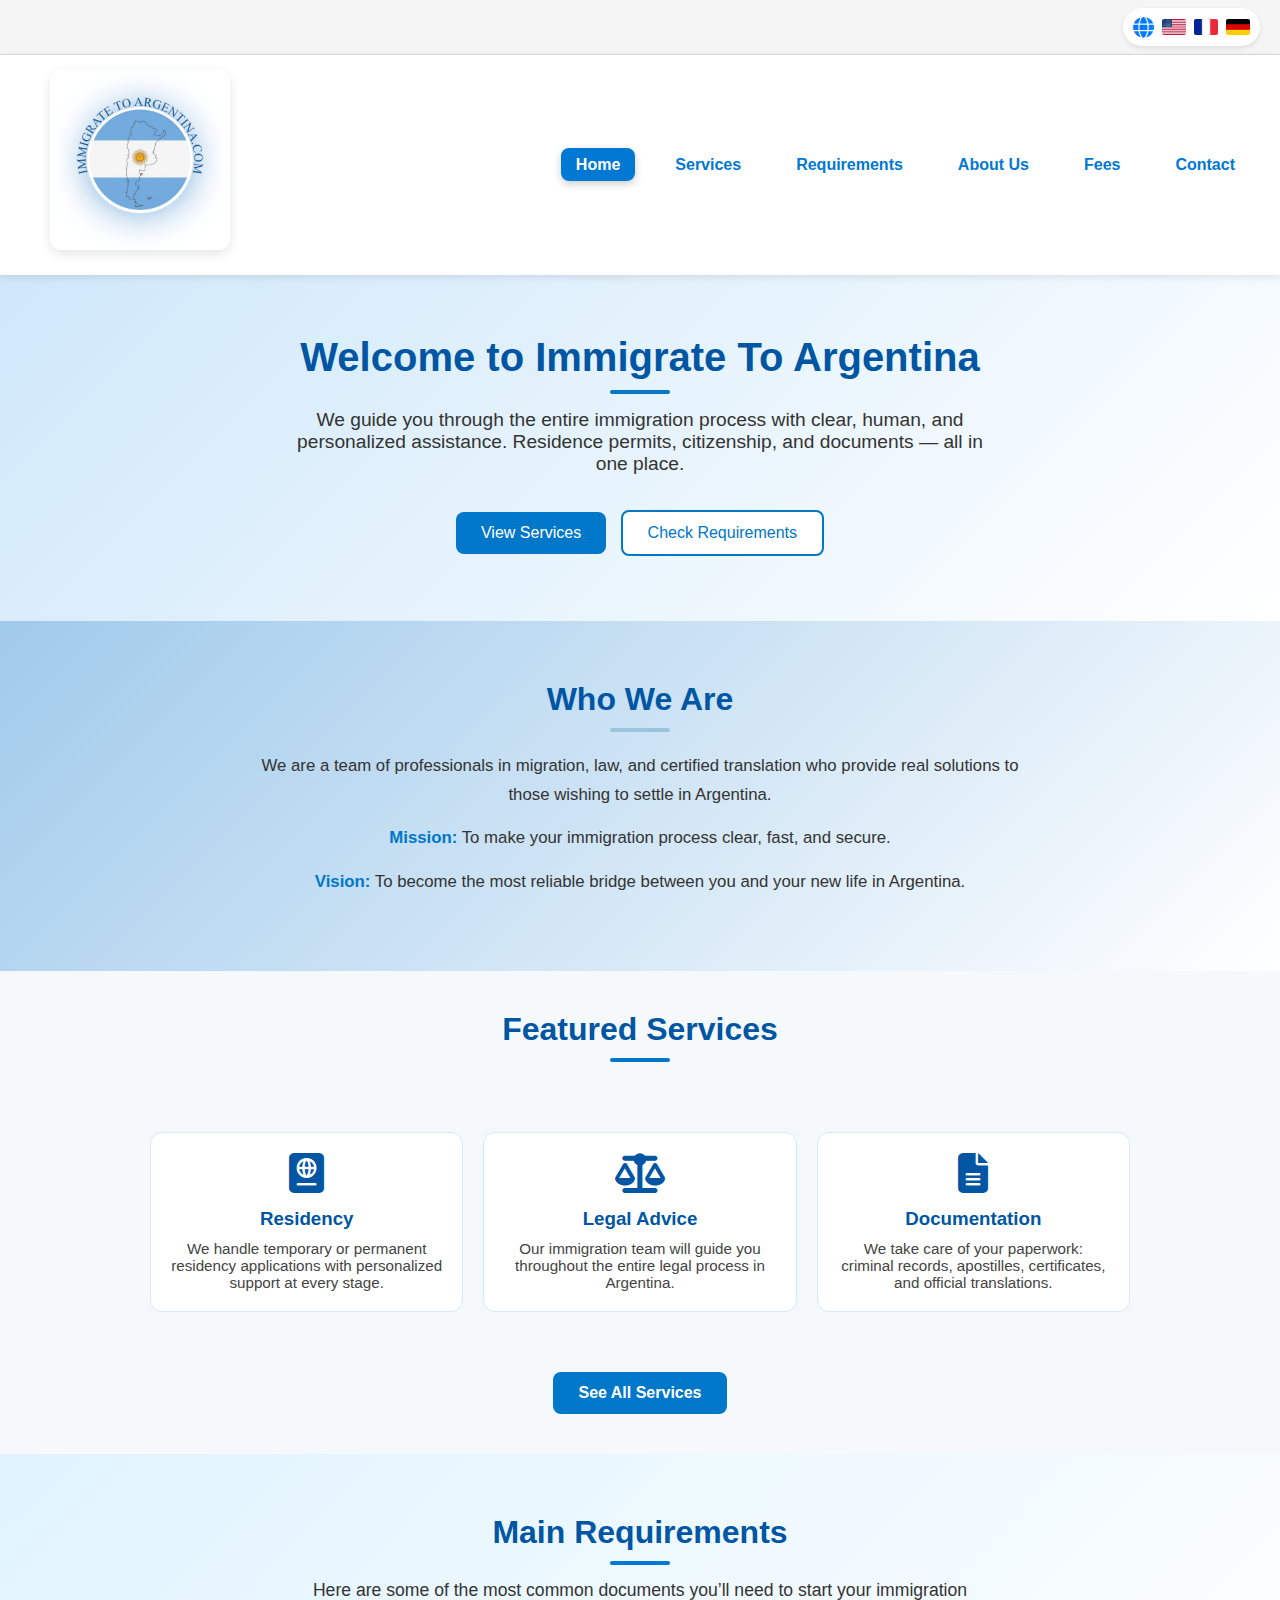
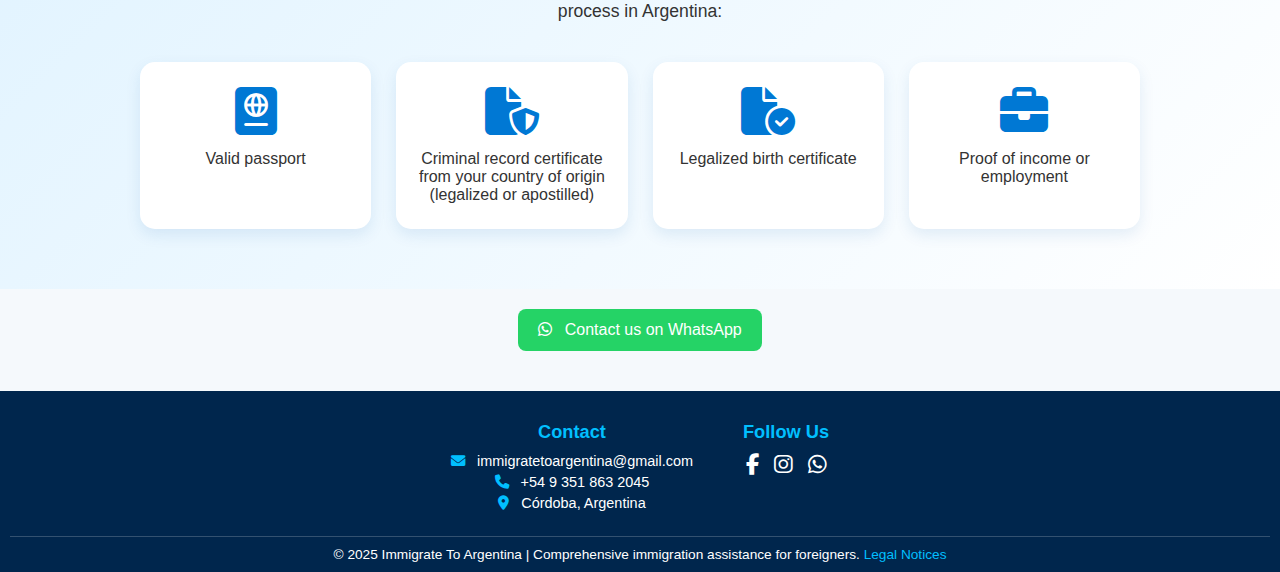
<file: index.html>
<!DOCTYPE html>
<html lang="es">
<head>
  <meta charset="UTF-8">
  <meta name="viewport" content="width=device-width, initial-scale=1.0">
  <title>Inicio - Inmigración Argentina</title>
  <link rel="stylesheet" href="css/styles.css">
  <link rel="stylesheet" href="https://cdnjs.cloudflare.com/ajax/libs/font-awesome/6.5.0/css/all.min.css">
</head>
<body>

<!-- BARRA SUPERIOR CON SELECTOR DE IDIOMA -->
<div class="top-bar">
  <div class="idioma-selector">
    <i class="fa-solid fa-globe"></i>
    <button onclick="cambiarIdioma('en')" title="English">
      <img src="flag/estadosunidos.png" alt="English">
    </button>
    <button onclick="cambiarIdioma('fr')" title="Français">
      <img src="flag/francia.png" alt="Français">
    </button>
    <button onclick="cambiarIdioma('de')" title="Deutsch">
      <img src="flag/alemania.png" alt="Deutsch">
    </button>
  </div>
</div>




<!-- HEADER PRINCIPAL -->
<header>
  <div class="logo-container">
    <img src="img/loguito.jpg" alt="Immigrate To Argentina Logo" class="logo">
  </div>

  <div class="menu-toggle" id="menu-toggle">
    <span></span><span></span><span></span>
  </div>

 <nav id="nav">
  <ul>
    <li><a href="index.html" class="active" id="menu-home">Home</a></li>
    <li><a href="servicios.html" id="menu-servicios">Services</a></li>
    <li><a href="requisitos.html" id="menu-requisitos">Requirements</a></li>
    <li><a href="nosotros.html" id="menu-nosotros">About Us</a></li>
    <li><a href="fees.html" id="menu-fees">Fees</a></li>
    <li><a href="contacto.html" id="menu-contacto">Contact</a></li>
  </ul>
</nav>

</header>

<!-- HERO -->
<section class="hero hero-home">
  <div class="container">
    <h2 id="hero-titulo">Welcome to <em>Immigrate To Argentina</em></h2>
    <p id="hero-texto">We guide you through the entire immigration process with clear, human, and personalized assistance.  
    Residence permits, citizenship, and documents — all in one place.</p>
    <div class="hero-buttons">
      <a href="servicios.html" class="btn-hero" id="btn-servicios">View Services</a>
      <a href="requisitos.html" class="btn-hero btn-outline" id="btn-requisitos">Check Requirements</a>
    </div>
  </div>
</section>

<!-- ABOUT US -->
<section class="quienes-somos">
  <div class="container">
    <h2 id="quienes-somos-titulo">Who We Are</h2>
    <p id="quienes-somos-texto">We are a team of professionals in migration, law, and certified translation who provide real solutions to those wishing to settle in Argentina. We understand what changing countries involves — paperwork, documents, questions, and dreams. That’s why our commitment is to accompany you step by step, from your first application to your permanent residency.</p>
    <p id="mision-texto"><strong>Mission:</strong> To make your immigration process clear, fast, and secure.</p>
    <p id="vision-texto"><strong>Vision:</strong> To become the most reliable bridge between you and your new life in Argentina.</p>
  </div>
</section>  

<!-- FEATURED SERVICES -->
<section class="servicios destacados">
  <div class="container">
    <h2 id="servicios-titulo">Featured Services</h2>
    <div class="servicios">
      <div class="card">
        <i class="fa-solid fa-passport icono"></i>
        <h3 id="serv1-titulo">Residency</h3>
        <p id="serv1-texto">We handle temporary or permanent residency applications with personalized support at every stage.</p>
      </div>
      <div class="card">
        <i class="fa-solid fa-scale-balanced icono"></i>
        <h3 id="serv2-titulo">Legal Advice</h3>
        <p id="serv2-texto">Our immigration team will guide you throughout the entire legal process in Argentina.</p>
      </div>
      <div class="card">
        <i class="fa-solid fa-file-lines icono"></i>
        <h3 id="serv3-titulo">Documentation</h3>
        <p id="serv3-texto">We take care of your paperwork: criminal records, apostilles, certificates, and official translations.</p>
      </div>
    </div>
    <div style="text-align:center; margin-top:20px;">
      <a href="servicios.html" class="btn-ver-todos" id="btn-ver-todos">See All Services</a>
    </div>
  </div>
</section>

<!-- QUICK REQUIREMENTS -->
<section class="requisitos-rapidos">
  <div class="container">
    <h2 id="req-titulo">Main Requirements</h2>
    <p id="req-intro">Here are some of the most common documents you’ll need to start your immigration process in Argentina:</p>
    <div class="req-list">
      <div class="req-card"><i class="fa-solid fa-passport"></i><p id="req1">Valid passport</p></div>
      <div class="req-card"><i class="fa-solid fa-file-shield"></i><p id="req2">Criminal record certificate from your country of origin (legalized or apostilled)</p></div>
      <div class="req-card"><i class="fa-solid fa-file-circle-check"></i><p id="req3">Legalized birth certificate</p></div>
      <div class="req-card"><i class="fa-solid fa-briefcase"></i><p id="req4">Proof of income or employment</p></div>
    </div>
  </div>
</section>

<!-- QUICK CONTACT -->
<div style="margin-top:20px; text-align:center;">
  <a href="https://wa.me/5493518632045?text=Hello,%20I'd%20like%20to%20ask%20about%20immigration" 
     target="_blank" class="btn-whatsapp">
    <i class="fa-brands fa-whatsapp"></i> Contact us on WhatsApp
  </a>
</div>

<!-- FOOTER -->
<footer>
  <div class="footer-container">
    <div class="footer-info">
      <h3>Contact</h3>
      <p><i class="fa-solid fa-envelope"></i> immigratetoargentina@gmail.com</p>
      <p><i class="fa-solid fa-phone"></i> +54 9 351 863 2045</p>
      <p><i class="fa-solid fa-location-dot"></i> Córdoba, Argentina</p>
    </div>
    <div class="footer-redes">
      <h3>Follow Us</h3>
      <div class="redes-icons">
        <a href="https://www.facebook.com/profile.php?id=61582138615447&locale=es_LA/" target="_blank" aria-label="Facebook">
          <i class="fa-brands fa-facebook-f"></i>
        </a>
        <a href="https://www.instagram.com/immigratetoarg?igsh=MWtyYWxmb2czdGU3bQ==" target="_blank" aria-label="Instagram">
          <i class="fa-brands fa-instagram"></i>
        </a>
        <a href="https://wa.me/5493518632045?text=Hello,%20I'd%20like%20to%20ask%20about%20immigration" target="_blank" aria-label="WhatsApp">
          <i class="fa-brands fa-whatsapp"></i>
        </a>
      </div>
    </div>
  </div>
  <div class="footer-bottom">
    <p>&copy; 2025 Immigrate To Argentina | Comprehensive immigration assistance for foreigners.  
       <a href="avisos.html">Legal Notices</a>
    </p>
  </div>
</footer>
<script src="js/traducciones.js"></script>
<!-- HAMBURGER MENU -->
<script>
  const toggle = document.getElementById('menu-toggle');
  const nav = document.getElementById('nav');
  toggle.addEventListener('click', () => {
    nav.classList.toggle('show');
  });
</script>

<script src="js/script.js"></script>

</body>
</html>
</file>
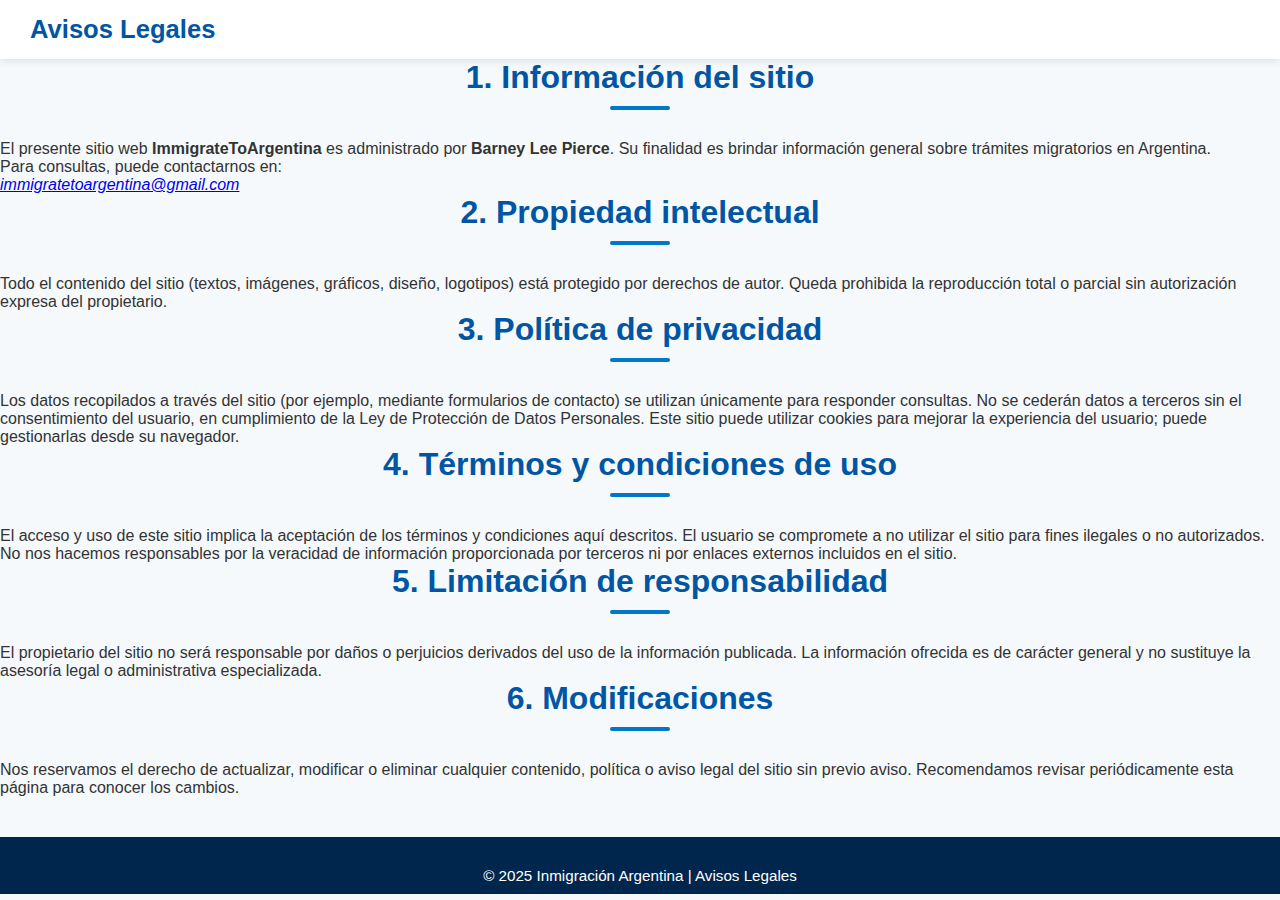
<file: avisos.html>
<!DOCTYPE html>
<html lang="es">
<head>
  <meta charset="UTF-8" />
  <meta name="viewport" content="width=device-width, initial-scale=1" />
  <title>Avisos Legales - Inmigración Argentina</title>
  <meta name="description" content="Avisos legales e información legal sobre el sitio ImmigrateToArgentina. Protección de datos, propiedad intelectual y términos de uso." />
  <link rel="stylesheet" href="css/styles.css" />
</head>
<body>
  <header>
    <h1>Avisos Legales</h1>
  </header>

  <main>
    <section>
      <h2>1. Información del sitio</h2>
      <p>
        El presente sitio web <strong>ImmigrateToArgentina</strong> es administrado por <strong>Barney Lee Pierce</strong>.
        Su finalidad es brindar información general sobre trámites migratorios en Argentina.
      </p>
      <p>
        Para consultas, puede contactarnos en:
        <address><a href="mailto:immigratetoargentina@gmail.com">immigratetoargentina@gmail.com</a></address>
      </p>
    </section>

    <section>
      <h2>2. Propiedad intelectual</h2>
      <p>
        Todo el contenido del sitio (textos, imágenes, gráficos, diseño, logotipos) está protegido por derechos de autor.
        Queda prohibida la reproducción total o parcial sin autorización expresa del propietario.
      </p>
    </section>

    <section>
      <h2>3. Política de privacidad</h2>
      <p>
        Los datos recopilados a través del sitio (por ejemplo, mediante formularios de contacto) se utilizan únicamente para responder consultas.
        No se cederán datos a terceros sin el consentimiento del usuario, en cumplimiento de la Ley de Protección de Datos Personales.
        Este sitio puede utilizar cookies para mejorar la experiencia del usuario; puede gestionarlas desde su navegador.
      </p>
    </section>

    <section>
      <h2>4. Términos y condiciones de uso</h2>
      <p>
        El acceso y uso de este sitio implica la aceptación de los términos y condiciones aquí descritos.
        El usuario se compromete a no utilizar el sitio para fines ilegales o no autorizados.
        No nos hacemos responsables por la veracidad de información proporcionada por terceros ni por enlaces externos incluidos en el sitio.
      </p>
    </section>

    <section>
      <h2>5. Limitación de responsabilidad</h2>
      <p>
        El propietario del sitio no será responsable por daños o perjuicios derivados del uso de la información publicada.
        La información ofrecida es de carácter general y no sustituye la asesoría legal o administrativa especializada.
      </p>
    </section>

    <section>
      <h2>6. Modificaciones</h2>
      <p>
        Nos reservamos el derecho de actualizar, modificar o eliminar cualquier contenido, política o aviso legal del sitio sin previo aviso.
        Recomendamos revisar periódicamente esta página para conocer los cambios.
      </p>
    </section>
  </main>

  <footer>
    <p>&copy; 2025 Inmigración Argentina | Avisos Legales</p>
  </footer>

  <script>
    function cambiarIdioma(idioma) {
      console.log("Idioma cambiado a: " + idioma);
      // En el futuro podés redirigir o cargar traducciones aquí.
    }
  </script>
</body>
</html>
</file>
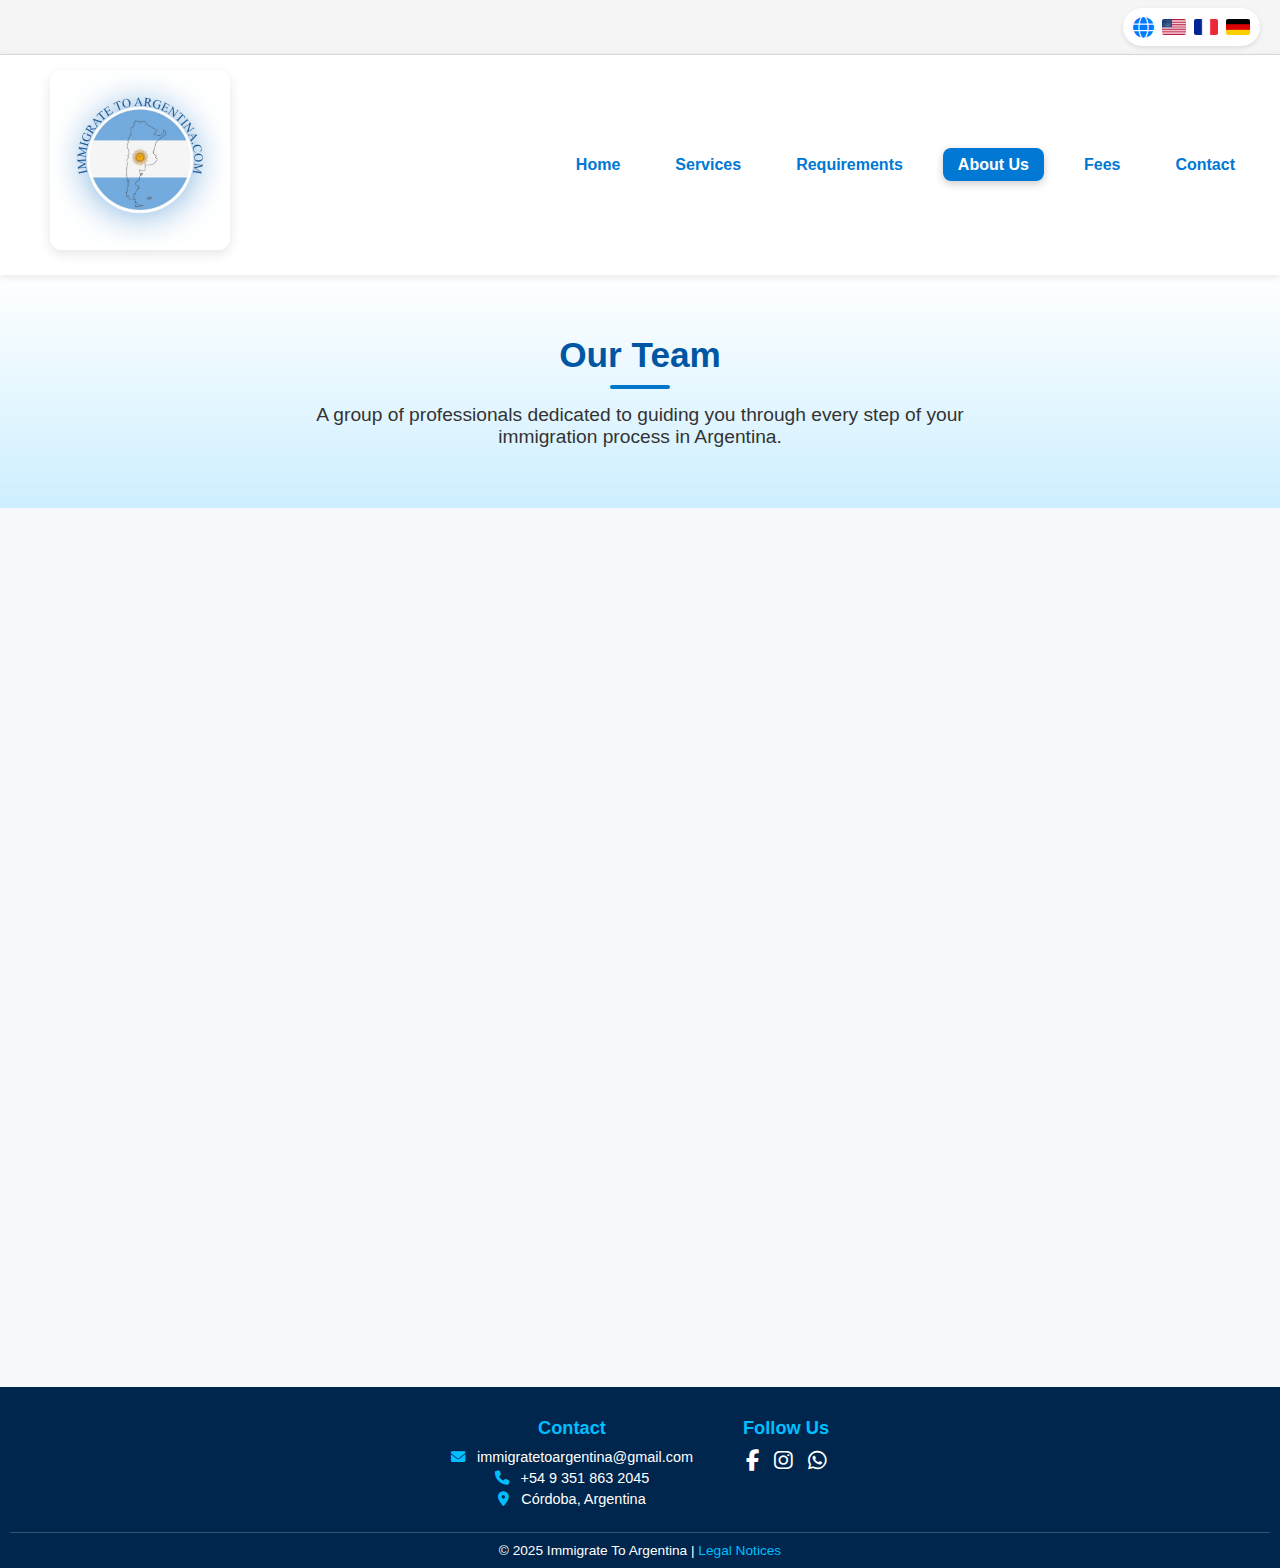
<file: nosotros.html>
<!DOCTYPE html>
<html lang="es">
<head>
  <meta charset="UTF-8">
  <meta name="viewport" content="width=device-width, initial-scale=1.0">
  <title>Nosotros - Inmigración Argentina</title>
  <link rel="stylesheet" href="css/styles.css">
  <link rel="stylesheet" href="https://cdnjs.cloudflare.com/ajax/libs/font-awesome/6.5.0/css/all.min.css">
  <link rel="icon" href="img/favicon.png" type="image/png">
  <link href="https://fonts.googleapis.com/css2?family=Poppins:wght@400;500;600&display=swap" rel="stylesheet">

</head>
<body>
<!-- BARRA SUPERIOR CON SELECTOR DE IDIOMA -->
<div class="top-bar">
  <div class="idioma-selector">
    <i class="fa-solid fa-globe"></i>
 
    <button onclick="cambiarIdioma('en')" title="English">
      <img src="flag/estadosunidos.png" alt="English">
    </button>
    <button onclick="cambiarIdioma('fr')" title="Français">
      <img src="flag/francia.png" alt="Français">
    </button>
    <button onclick="cambiarIdioma('de')" title="Deutsch">
      <img src="flag/alemania.png" alt="Deutsch">
    </button>
  </div>
</div>


<!-- HEADER PRINCIPAL -->
<header>
  <div class="logo-container">
    <img src="img/loguito.jpg" alt="Logo Inmigración Argentina" class="logo">
   
  </div>

  <div class="menu-toggle" id="menu-toggle">
    <span></span><span></span><span></span>
  </div>

  <nav id="nav">
  <ul>
    <li><a href="index.html"  id="menu-home">Home</a></li>
    <li><a href="servicios.html" id="menu-servicios">Services</a></li>
    <li><a href="requisitos.html" id="menu-requisitos">Requirements</a></li>
    <li><a href="nosotros.html"  class="active" id="menu-nosotros">About Us</a></li>
    <li><a href="fees.html" id="menu-fees">Fees</a></li>
    <li><a href="contacto.html" id="menu-contacto">Contact</a></li>
  </ul>
</nav>
</header>

<!-- ABOUT US -->
<section class="hero">
<h2 id="hero-titulo">Our Team</h2>
  <p id="hero-texto">A group of professionals dedicated to guiding you through every step of your immigration process in Argentina.</p>
</section>

<section>
  <div class="equipo">
    <div class="card-equipo">
      <img src="img/Laura.jpg" alt="Laura">
      <h3 id="miembro1-nombre">María Laura Oyola <p></p> Certified Public Translator of English – License No. 738</h3>
     <p id="miembro1-texto">I am a Certified Public Translator of English, graduated from the Faculty of Languages at the National University of Córdoba, Argentina. I have been working as a professional translator since 2007, with extensive experience translating legal documents from Spanish to English and English to Spanish.  
      I hold a professional license granted by the Association of Certified Public Translators of Córdoba, which authorizes me to carry out official public translations.  
      I also offer digital signature translation services, which streamline the process and allow for remote work.  
      Currently, I specialize in translating documentation related to immigration procedures, study scholarships, international internships, and other public documents requiring a certified translator.</p>
    </div>

    <div class="card-equipo">
      <img src="img/van.jpg" alt="Vanesa Molina">
      <h3 id="miembro2-nombre">Vanesa Molina <p></p>Service and Client Care Coordinator</h3>
      <p id="miembro2-texto">I am bilingual in English and Spanish, with broad experience in tourism and hospitality.  
      My career has allowed me to work with people from different cultures, developing a global vision based on empathy, efficiency, and responsibility.  
      Today, I apply this knowledge in our company, helping those who wish to settle in Argentina to do so in a clear, reliable, and organized way.  
      <br><em>Clear solutions for a new beginning.</em></p>
    </div>

    <div class="card-equipo">
      <img src="img/Juan.jpg" alt="Juan Cruz">
      <h3 id="miembro3-nombre">Juan Cruz <p></p> Student of Computer Science and Physics</h3>
     <p id="miembro3-texto">Argentina is a land rich in culture and experiences — made to be enjoyed.  
      Your dream of building a life here is our shared project.  
      My focus is on offering reliable and professional solutions for all your needs.  
      Let me handle the complexities, so you can establish strong and healthy roots in this wonderful country and focus on what truly matters: <em>living your Argentine dream.</em></p>
    </div>
  </div>
</section>

<!-- FOOTER -->
<footer>
  <div class="footer-container">
    <div class="footer-info">
      <h3>Contact</h3>
      <p><i class="fa-solid fa-envelope"></i> immigratetoargentina@gmail.com</p>
      <p><i class="fa-solid fa-phone"></i> +54 9 351 863 2045</p>
      <p><i class="fa-solid fa-location-dot"></i> Córdoba, Argentina</p>
    </div>

    <div class="footer-redes">
      <h3>Follow Us</h3>
      <div class="redes-icons">
        <a href="https://www.facebook.com/profile.php?id=61582138615447&locale=es_LA/" target="_blank" aria-label="Facebook">
          <i class="fa-brands fa-facebook-f"></i>
        </a>
         <a href="https://www.instagram.com/immigratetoarg?igsh=MWtyYWxmb2czdGU3bQ==" target="_blank" aria-label="Instagram">
          <i class="fa-brands fa-instagram"></i>
        </a>
        <a href="https://wa.me/5493518632045?text=Hello,%20I'd%20like%20to%20ask%20about%20immigration" target="_blank" aria-label="WhatsApp">
          <i class="fa-brands fa-whatsapp"></i>
        </a>
      </div>
    </div>
  </div>

  <div class="footer-bottom">
    <p>&copy; 2025 Immigrate To Argentina | <a href="avisos.html">Legal Notices</a></p>
  </div>
</footer>

<!-- HAMBURGER MENU -->
<script>
  const toggle = document.getElementById('menu-toggle');
  const nav = document.getElementById('nav');
  toggle.addEventListener('click', () => {
    nav.classList.toggle('show');
  });
</script>
<script src="js/traducciones.js"></script>
<script src="js/script.js"></script>

</body>
</html>
</file>
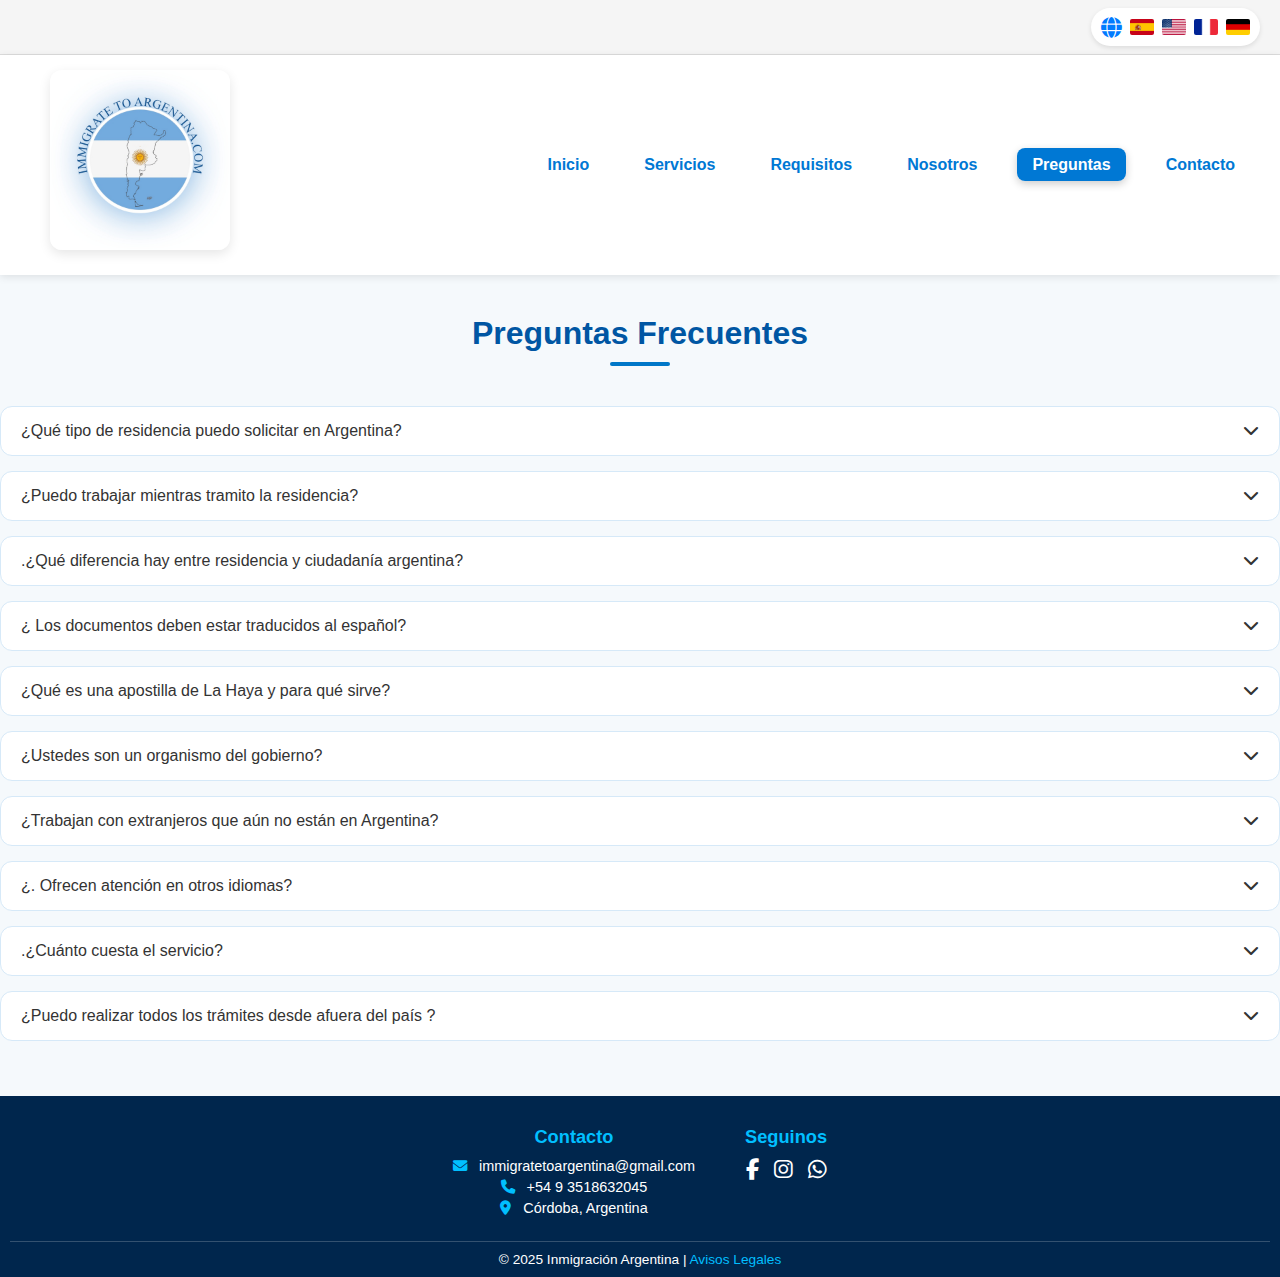
<file: preguntas.html>
<!DOCTYPE html>
<html lang="es">
<head>
  <meta charset="UTF-8">
  <meta name="viewport" content="width=device-width, initial-scale=1.0">
  <title>Preguntas Frecuentes - Inmigración Argentina</title>
  <link rel="stylesheet" href="css/styles.css">
  <link rel="stylesheet" href="https://cdnjs.cloudflare.com/ajax/libs/font-awesome/6.5.0/css/all.min.css">
  <style>
    .faq-container {
      max-width: 900px;
      margin: 40px auto;
      padding: 0 20px;
    }

    .faq h2 {
      text-align: center;
      color: #0056a3;
      margin-bottom: 30px;
      font-size: 2rem;
    }

    .accordion {
      background: #ffffff;
      border: 1px solid #d6e9f8;
      border-radius: 12px;
      margin-bottom: 15px;
      padding: 15px 20px;
      cursor: pointer;
      transition: background 0.3s;
    }

    .accordion:hover {
      background: #f0f8ff;
    }

    .accordion.active {
      background: #e6f3fd;
    }

    .accordion::after {
      content: '\f078';
      font-family: "Font Awesome 6 Free";
      font-weight: 900;
      float: right;
      transition: transform 0.3s;
    }

    .accordion.active::after {
      transform: rotate(180deg);
    }

    .panel {
      max-height: 0;
      overflow: hidden;
      transition: max-height 0.3s ease;
      padding: 0 10px;
    }

    .panel p {
      padding: 10px 0;
      color: #333;
    }
  </style>
</head>
<body>
<!-- BARRA SUPERIOR CON SELECTOR DE IDIOMA -->
<div class="top-bar">
  <div class="idioma-selector">
    <i class="fa-solid fa-globe"></i>
    <button onclick="cambiarIdioma('es')" title="Español">
      <img src="flag/españa.png" alt="Español">
    </button>
    <button onclick="cambiarIdioma('en')" title="English">
      <img src="flag/estadosunidos.png" alt="English">
    </button>
    <button onclick="cambiarIdioma('fr')" title="Français">
      <img src="flag/francia.png" alt="Français">
    </button>
    <button onclick="cambiarIdioma('de')" title="Deutsch">
      <img src="flag/alemania.png" alt="Deutsch">
    </button>
  </div>
</div>


<!-- HEADER PRINCIPAL -->
<header>
  <div class="logo-container">
    <img src="img/loguito.jpg" alt="Logo Inmigración Argentina" class="logo">
   
  </div>

  <div class="menu-toggle" id="menu-toggle">
    <span></span><span></span><span></span>
  </div>
    <nav id="nav">
      <ul>
        <li><a href="index.html">Inicio</a></li>
        <li><a href="servicios.html">Servicios</a></li>
        <li><a href="requisitos.html">Requisitos</a></li>
        <li><a href="nosotros.html">Nosotros</a></li>
        <li><a href="preguntas.html" class="active">Preguntas</a></li>
        <li><a href="contacto.html">Contacto</a></li>
      </ul>
    </nav>
  </header>

  <!-- FAQ -->
  <section class="faq">
    <div class="faq-container">
      <h2>Preguntas Frecuentes</h2>
    </section>
    <section>
      <div class="accordion">¿Qué tipo de residencia puedo solicitar en Argentina?</div>
      <div class="panel">
        <p>Hay residencias temporarias, permanentes y por vínculo familiar. Nuestro equipo te asesora según tu nacionalidad y situación.</p>
        </div>

      <div class="accordion">¿Puedo trabajar mientras tramito la residencia?</div>
      <div class="panel">
        <p>Sí, con constancia de residencia en trámite emitida por Migraciones.</p>
      </div>

      <div class="accordion">.¿Qué diferencia hay entre residencia y ciudadanía argentina?</div>
      <div class="panel">
        <p>La residencia te permite vivir y trabajar legalmente; la ciudadanía te otorga los mismos derechos que un ciudadano argentino (pasaporte, voto, etc.).
</p>
      </div>

      <div class="accordion">¿ Los documentos deben estar traducidos al español?
</div>
      <div class="panel">
        <p>Sí, toda documentación extranjera debe ser traducida por un traductor público matriculado. Nuestro equipo ofrece ese servicio.
</p>
      </div>

       <div class="accordion">¿Qué es una apostilla de La Haya y para qué sirve?</div>
      <div class="panel">
        <p>Es una certificación internacional que valida tus documentos en Argentina. Debe ser realizada en el mismo país que se emite. Cualquier duda lo asesoramos.</p>
      </div>

       <div class="accordion">¿Ustedes son un organismo del gobierno?</div>
      <div class="panel">
        <p>No. Somos una consultora privada especializada en trámites migratorios y traducciones oficiales. No representamos a la Dirección Nacional de Migraciones.</p>
      </div>

       <div class="accordion">¿Trabajan con extranjeros que aún no están en Argentina?</div>
      <div class="panel">
        <p>Sí. Asistimos tanto a personas que ya se encuentran en el país como a quienes planean viajar pronto.</p>
      </div>

       <div class="accordion">¿. Ofrecen atención en otros idiomas?</div>
      <div class="panel">
        <p>Sí, brindamos asesoramiento en español, inglés y francés.</p>
      </div>

       <div class="accordion">.¿Cuánto cuesta el servicio?</div>
      <div class="panel">
        <p>El valor depende del tipo de trámite y la complejidad del caso. Ofrecemos presupuestos personalizados sin compromiso. </p>
      </div>

       <div class="accordion">¿Puedo realizar todos los trámites desde afuera del país ?
</div>
      <div class="panel">
        <p>Algunos trámites requieren presencia física , otros se pueden iniciar desde el exterior . Recomendamos contactarnos para guiarte según tu caso .</p>
      </div>

    </div>
  </section>

  <!-- FOOTER -->
 <footer>
  <div class="footer-container">
    <div class="footer-info">
      <h3>Contacto</h3>
      <p><i class="fa-solid fa-envelope"></i> immigratetoargentina@gmail.com</p>
    <p><i class="fa-solid fa-phone"></i> +54 9 3518632045</p>
      <p><i class="fa-solid fa-location-dot"></i> Córdoba, Argentina</p>
    </div>

    <div class="footer-redes">
      <h3>Seguinos</h3>
      <div class="redes-icons">
        <a href="https://www.facebook.com/profile.php?id=61582138615447&locale=es_LA/" target="_blank" aria-label="Facebook">
          <i class="fa-brands fa-facebook-f"></i>
        </a>
        <a href="https://www.instagram.com/immigratetoargentina_/" target="_blank" aria-label="Instagram">
          <i class="fa-brands fa-instagram"></i>
        </a>
          <a href="https://wa.me/5493518632045?text=Hola,%20quiero%20consultar%20sobre%20inmigración" target="_blank" aria-label="WhatsApp">
          <i class="fa-brands fa-whatsapp"></i>
        </a>
    
      </div>
    </div>
  </div>

  <div class="footer-bottom">
    <p>&copy; 2025 Inmigración Argentina | <a href="avisos.html">Avisos Legales</a></p>
  </div>
</footer>


  <!-- MENU HAMBURGUESA -->
  <script>
    const toggle = document.getElementById('menu-toggle');
    const nav = document.getElementById('nav');
    toggle.addEventListener('click', () => {
      nav.classList.toggle('show');
    });
  </script>

  <!-- Acordeón FAQ -->
  <script>
    const accordions = document.querySelectorAll('.accordion');
    accordions.forEach(acc => {
      acc.addEventListener('click', () => {
        acc.classList.toggle('active');
        const panel = acc.nextElementSibling;
        if(panel.style.maxHeight){
          panel.style.maxHeight = null;
        } else {
          panel.style.maxHeight = panel.scrollHeight + "px";
        }
      });
    });
  </script>
</body>
</html>
</file>
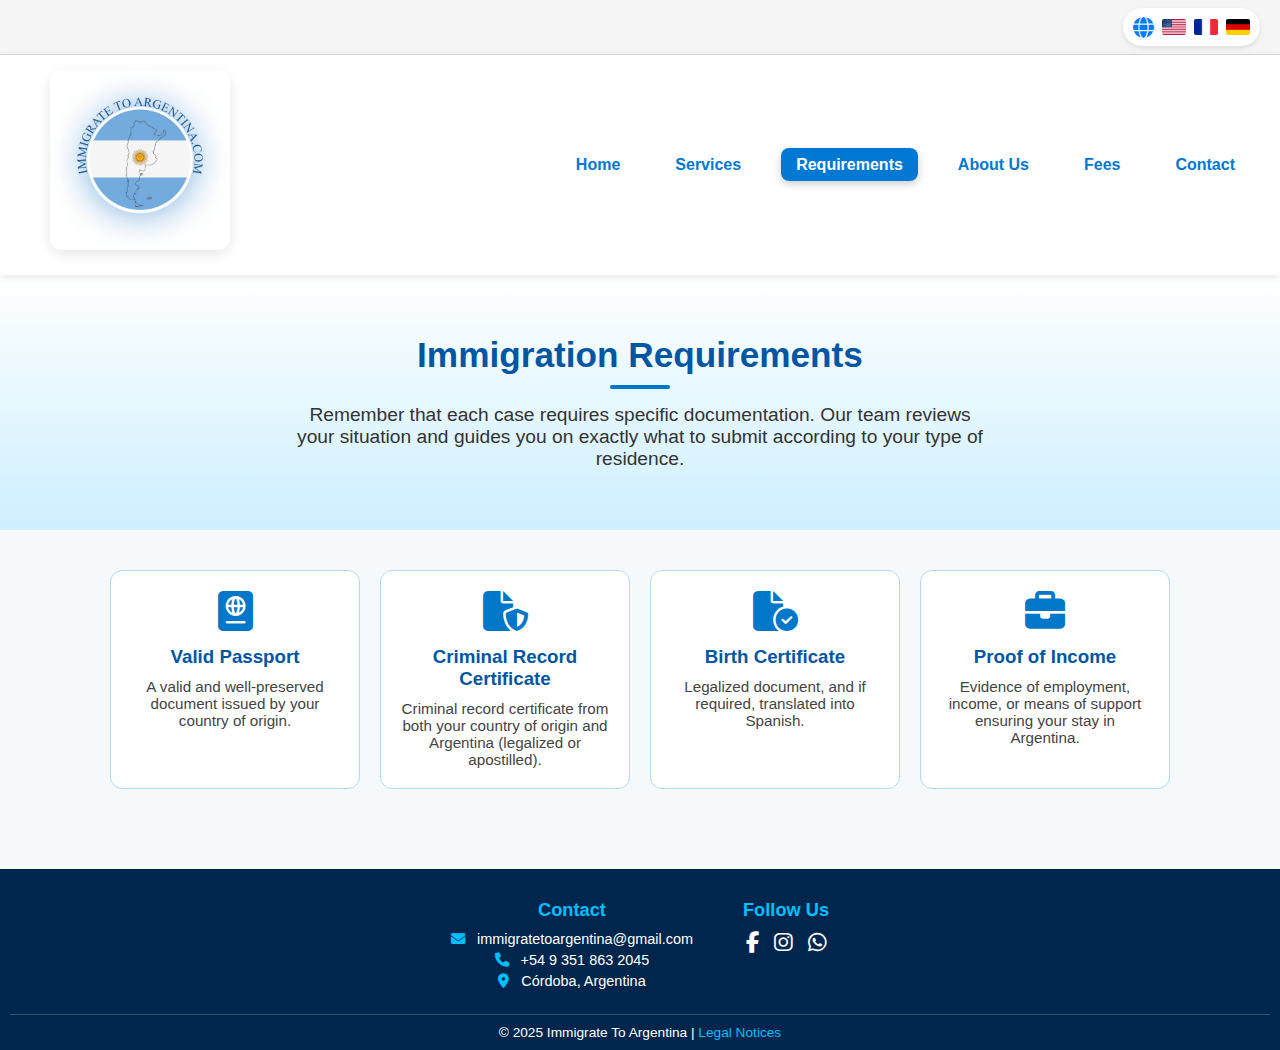
<file: requisitos.html>
<!DOCTYPE html>
<html lang="es">
<head>
  <meta charset="UTF-8">
  <meta name="viewport" content="width=device-width, initial-scale=1.0">
  <title>Requisitos - Inmigración Argentina</title>
  <link rel="stylesheet" href="css/styles.css">
  <!-- Font Awesome -->
  <link rel="stylesheet" href="https://cdnjs.cloudflare.com/ajax/libs/font-awesome/6.5.0/css/all.min.css">
</head>
<body>
<!-- BARRA SUPERIOR CON SELECTOR DE IDIOMA -->
<div class="top-bar">
  <div class="idioma-selector">
    <i class="fa-solid fa-globe"></i>
  
    <button onclick="cambiarIdioma('en')" title="English">
      <img src="flag/estadosunidos.png" alt="English">
    </button>
    <button onclick="cambiarIdioma('fr')" title="Français">
      <img src="flag/francia.png" alt="Français">
    </button>
    <button onclick="cambiarIdioma('de')" title="Deutsch">
      <img src="flag/alemania.png" alt="Deutsch">
    </button>
  </div>
</div>


<!-- HEADER PRINCIPAL -->
<header>
  <div class="logo-container">
    <img src="img/loguito.jpg" alt="Logo Inmigración Argentina" class="logo">
   
  </div>

  <div class="menu-toggle" id="menu-toggle">
    <span></span><span></span><span></span>
  </div>
<nav id="nav">
  <ul>
    <li><a href="index.html"  id="menu-home">Home</a></li>
    <li><a href="servicios.html" id="menu-servicios">Services</a></li>
    <li><a href="requisitos.html"  class="active" id="menu-requisitos">Requirements</a></li>
    <li><a href="nosotros.html"  id="menu-nosotros">About Us</a></li>
    <li><a href="fees.html" id="menu-fees">Fees</a></li>
    <li><a href="contacto.html" id="menu-contacto">Contact</a></li>
  </ul>
</nav>
  </header>

<section class="hero">
  <h2 id="hero-titulo">Immigration Requirements</h2>
  <p id="hero-texto">
    Remember that each case requires specific documentation. Our team reviews your situation and guides you on exactly what to submit according to your type of residence.
  </p>
</section>

<section class="servicios requisitos">
  <div class="card">
    <i class="fa-solid fa-passport icono"></i>
    <h3 id="req1-titulo">Valid Passport</h3>
    <p id="req1-texto">A valid and well-preserved document issued by your country of origin.</p>
  </div>
  <div class="card">
    <i class="fa-solid fa-file-shield icono"></i>
    <h3 id="req2-titulo">Criminal Record Certificate</h3>
    <p id="req2-texto">Criminal record certificate from both your country of origin and Argentina (legalized or apostilled).</p>
  </div>
  <div class="card">
    <i class="fa-solid fa-file-circle-check icono"></i>
    
<h3 id="req3-titulo">Birth Certificate</h3>
   <p id="req3-texto">Legalized document, and if required, translated into Spanish.</p>
  </div>
  <div class="card">
    <i class="fa-solid fa-briefcase icono"></i>
   
<h3 id="req4-titulo">Proof of Income</h3>
    <p id="req4-texto">Evidence of employment, income, or means of support ensuring your stay in Argentina.</p>
  </div>
</section>

<footer>
  <div class="footer-container">
    <div class="footer-info">
      <h3>Contact</h3>
      <p><i class="fa-solid fa-envelope"></i> immigratetoargentina@gmail.com</p>
      <p><i class="fa-solid fa-phone"></i> +54 9 351 863 2045</p>
      <p><i class="fa-solid fa-location-dot"></i> Córdoba, Argentina</p>
    </div>

    <div class="footer-redes">
      <h3>Follow Us</h3>
      <div class="redes-icons">
        <a href="https://www.facebook.com/profile.php?id=61582138615447&locale=es_LA/" target="_blank" aria-label="Facebook">
          <i class="fa-brands fa-facebook-f"></i>
        </a>
        <a href="https://www.instagram.com/immigratetoarg?igsh=MWtyYWxmb2czdGU3bQ==" target="_blank" aria-label="Instagram">
          <i class="fa-brands fa-instagram"></i>
        </a>
        <a href="https://wa.me/5493518632045?text=Hello,%20I'd%20like%20to%20ask%20about%20immigration" target="_blank" aria-label="WhatsApp">
          <i class="fa-brands fa-whatsapp"></i>
        </a>
      </div>
    </div>
  </div>

  <div class="footer-bottom">
    <p>&copy; 2025 Immigrate To Argentina | <a href="avisos.html">Legal Notices</a></p>
  </div>
</footer>

<!-- HAMBURGER MENU -->
<script>
  const toggle = document.getElementById('menu-toggle');
  const nav = document.getElementById('nav');
  toggle.addEventListener('click', () => {
    nav.classList.toggle('show');
  });
</script>

<script src="js/traducciones.js"></script>
<script src="js/script.js"></script>

</body>
</html>
</file>
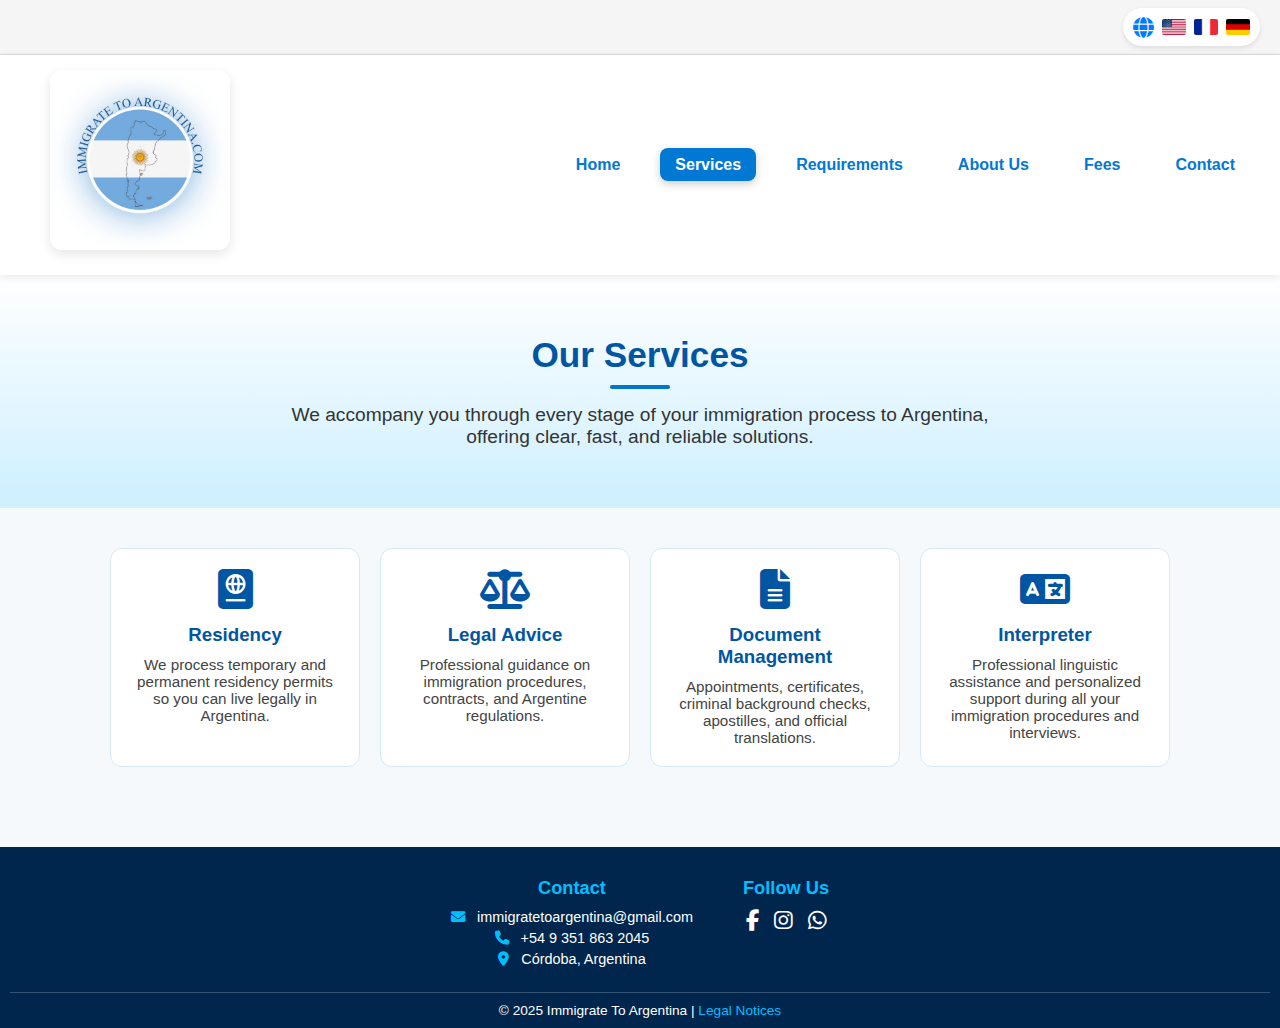
<file: servicios.html>
<!DOCTYPE html>
<html lang="es">
<head>
  <meta charset="UTF-8">
  <meta name="viewport" content="width=device-width, initial-scale=1.0">
  <title>Servicios - Inmigración Argentina</title>
  <link rel="stylesheet" href="css/styles.css">
  <!-- Font Awesome -->
  <link rel="stylesheet" href="https://cdnjs.cloudflare.com/ajax/libs/font-awesome/6.5.0/css/all.min.css">
</head>
<body>

<!-- BARRA SUPERIOR CON SELECTOR DE IDIOMA -->
<div class="top-bar">
  <div class="idioma-selector">
    <i class="fa-solid fa-globe"></i>
   
    <button onclick="cambiarIdioma('en')" title="English">
      <img src="flag/estadosunidos.png" alt="English">
    </button>
    <button onclick="cambiarIdioma('fr')" title="Français">
      <img src="flag/francia.png" alt="Français">
    </button>
    <button onclick="cambiarIdioma('de')" title="Deutsch">
      <img src="flag/alemania.png" alt="Deutsch">
    </button>
  </div>
</div>


<!-- HEADER PRINCIPAL -->
<header>
  <div class="logo-container">
    <img src="img/loguito.jpg" alt="Immigrate To Argentina Logo" class="logo">
  </div>

  <div class="menu-toggle" id="menu-toggle">
    <span></span><span></span><span></span>
  </div>
<nav id="nav">
  <ul>
    <li><a href="index.html"  id="menu-home">Home</a></li>
    <li><a href="servicios.html" class="active" id="menu-servicios">Services</a></li>
    <li><a href="requisitos.html"   id="menu-requisitos">Requirements</a></li>
    <li><a href="nosotros.html"  id="menu-nosotros">About Us</a></li>
    <li><a href="fees.html" id="menu-fees">Fees</a></li>
    <li><a href="contacto.html" id="menu-contacto">Contact</a></li>
  </ul>
</nav>

</header>

<!-- HERO -->
<section class="hero">
  <h2 id="hero-titulo">Our Services</h2>
  <p id="hero-texto">
    We accompany you through every stage of your immigration process to Argentina, offering clear, fast, and reliable solutions.
  </p>
</section>

<!-- SERVICES -->
<section class="servicios">
  <div class="card">
    <i class="fa-solid fa-passport icono"></i>
    <h3 id="serv1-titulo">Residency</h3>
    <p id="serv1-texto">
      We process temporary and permanent residency permits so you can live legally in Argentina.
    </p>
  </div>
  <div class="card">
    <i class="fa-solid fa-scale-balanced icono"></i>
    <h3 id="serv2-titulo">Legal Advice</h3>
    <p id="serv2-texto">
      Professional guidance on immigration procedures, contracts, and Argentine regulations.
    </p>
  </div>
  <div class="card">
    <i class="fa-solid fa-file-lines icono"></i>
    <h3 id="serv3-titulo">Document Management</h3>
    <p id="serv3-texto">
      Appointments, certificates, criminal background checks, apostilles, and official translations.
    </p>
  </div>
  <div class="card">
    <i class="fa-solid fa-language icono"></i>
    <h3 id="serv4-titulo">Interpreter</h3>
    <p id="serv4-texto">
      Professional linguistic assistance and personalized support during all your immigration procedures and interviews.
    </p>
  </div>
</section>

<!-- FOOTER -->
<footer>
  <div class="footer-container">
    <div class="footer-info">
      <h3 id="footer-contacto">Contact</h3>
      <p><i class="fa-solid fa-envelope"></i> immigratetoargentina@gmail.com</p>
      <p><i class="fa-solid fa-phone"></i> +54 9 351 863 2045</p>
      <p><i class="fa-solid fa-location-dot"></i> Córdoba, Argentina</p>
    </div>

    <div class="footer-redes">
      <h3 id="footer-seguinos">Follow Us</h3>
      <div class="redes-icons">
        <a href="https://www.facebook.com/profile.php?id=61582138615447&locale=es_LA/" target="_blank" aria-label="Facebook">
          <i class="fa-brands fa-facebook-f"></i>
        </a>
      <a href="https://www.instagram.com/immigratetoarg?igsh=MWtyYWxmb2czdGU3bQ==" target="_blank" aria-label="Instagram">
          <i class="fa-brands fa-instagram"></i>
        </a>
        <a href="https://wa.me/5493518632045?text=Hello,%20I'd%20like%20to%20ask%20about%20immigration" target="_blank" aria-label="WhatsApp">
          <i class="fa-brands fa-whatsapp"></i>
        </a>
      </div>
    </div>
  </div>

  <div class="footer-bottom">
    <p>&copy; 2025 Immigrate To Argentina | <a href="avisos.html" id="footer-avisos">Legal Notices</a></p>
  </div>
</footer>

<!-- HAMBURGER MENU -->
<script>
  const toggle = document.getElementById('menu-toggle');
  const nav = document.getElementById('nav');
  toggle.addEventListener('click', () => {
    nav.classList.toggle('show');
  });
</script>
<script src="js/traducciones.js"></script>
<script src="js/script.js"></script>

</body>
</html>
</file>
<file: css/styles.css>
/* Reset básico */
* {
  margin: 0;
  padding: 0;
  box-sizing: border-box;
  font-family: Arial, sans-serif;
}

body {
  background-color: #f5f9fc;
  color: #333;
}

header {
  background: linear-gradient(90deg, #6ec1e4, #ffffff);
  padding: 15px 30px;
  display: flex;
  justify-content: space-between;
  align-items: center;
  position: relative;
}

header h1 {
  color: #0056a3;
  font-size: 1.6rem;
}

nav ul {
  list-style: none;
  display: flex;
  gap: 20px;
}

nav ul li a {
  text-decoration: none;
  color: #0056a3;
  font-weight: bold;
  padding: 8px 15px;
  border-radius: 8px;
  transition: background 0.3s, color 0.3s;
}

nav ul li a:hover {
  background: #0056a3;
  color: white;
}

/* Botón hamburguesa */
.menu-toggle {
  display: none;
  flex-direction: column;
  cursor: pointer;
  gap: 5px;
}

.menu-toggle span {
  width: 25px;
  height: 3px;
  background: #0056a3;
  border-radius: 2px;
}

/* Estilos responsive */
@media (max-width: 768px) {
  nav {
    position: absolute;
    top: 60px;
    right: 0;
    background: #ffffff;
    border: 1px solid #ccc;
    width: 200px;
    display: none;
    flex-direction: column;
  }

  nav ul {
    flex-direction: column;
    gap: 10px;
    padding: 15px;
  }

  nav.show {
    display: flex;
  }

  .menu-toggle {
    display: flex;
  }
}

.hero {
  text-align: center;
  padding: 60px 20px;
  background: linear-gradient(to bottom, #ffffff, #cdefff);
}

.hero h2 {
  font-size: 2.2rem;
  color: #0056a3;
  margin-bottom: 15px;
}

.hero p {
  font-size: 1.2rem;
  max-width: 700px;
  margin: 0 auto;
}

footer {
  background: #0056a3;
  color: white;
  text-align: center;
  padding: 15px;
  margin-top: 40px;
}
/* Sección de servicios */
.servicios {
  display: grid;
  grid-template-columns: repeat(auto-fit, minmax(250px, 1fr));
  gap: 20px;
  padding: 40px 20px;
  max-width: 1100px;
  margin: 0 auto;
}

.servicios .card {
  background: #ffffff;
  border: 1px solid #d6e9f8;
  border-radius: 12px;
  padding: 20px;
  text-align: center;
  transition: transform 0.3s, box-shadow 0.3s;
}

.servicios .card h3 {
  color: #0056a3;
  margin-bottom: 10px;
}

.servicios .card p {
  font-size: 0.95rem;
  color: #444;
}

.servicios .card:hover {
  transform: translateY(-5px);
  box-shadow: 0 6px 15px rgba(0, 86, 163, 0.2);
}
/* Íconos en servicios */
.servicios .icono {
  font-size: 2.5rem;
  color: #0056a3;
  margin-bottom: 15px;
}
/* Diferenciar requisitos un poco */
.requisitos .card {
  border: 1px solid #b2d9f5;
}

.requisitos .icono {
  color: #0077c8;
}
/* Botón de descarga */
.descarga {
  text-align: center;
  margin: 40px 0;
}

.btn-descarga {
  display: inline-block;
  background: #0077c8;
  color: white;
  padding: 12px 24px;
  border-radius: 8px;
  font-size: 1.1rem;
  text-decoration: none;
  transition: background 0.3s ease;
}

.btn-descarga i {
  margin-right: 8px;
}

.btn-descarga:hover {
  background: #005fa3;
}

/* Formulario contacto */
form {
  max-width: 500px;
  margin: 20px auto;
  background: #ffffff;
  padding: 20px;
  border-radius: 12px;
  border: 1px solid #b2d9f5;
}

form input, form textarea, form button {
  width: 100%;
  padding: 10px;
  margin-top: 5px;
  border-radius: 8px;
  border: 1px solid #ccc;
}

form button {
  background: #0077c8;
  color: white;
  border: none;
  cursor: pointer;
  margin-top: 15px;
  transition: background 0.3s;
}

form button:hover {
  background: #005fa3;
}

/* WhatsApp */
.btn-whatsapp {
  display: inline-block;
  background: #25d366;
  color: white;
  padding: 12px 20px;
  border-radius: 8px;
  font-size: 1rem;
  text-decoration: none;
  transition: background 0.3s;
}

.btn-whatsapp i {
  margin-right: 8px;
}

.btn-whatsapp:hover {
  background: #1ebe5b;
}
/* Hero */
.hero-home {
  background: linear-gradient(135deg, #cfe8fa 0%, #ffffff 100%);
  text-align: center;
  padding: 60px 20px;
}

.hero-home h2 {
  font-size: 2.5rem;
  color: #0056a3;
}

.hero-home p {
  font-size: 1.2rem;
  margin: 15px 0 30px 0;
  color: #333;
}

.hero-buttons .btn-hero {
  display: inline-block;
  background: #0077c8;
  color: white;
  padding: 12px 25px;
  margin: 5px;
  border-radius: 8px;
  text-decoration: none;
  transition: background 0.3s;
}

.hero-buttons .btn-hero:hover {
  background: #005fa3;
}

.hero-buttons .btn-outline {
  background: white;
  color: #0077c8;
  border: 2px solid #0077c8;
}

.hero-buttons .btn-outline:hover {
  background: #0077c8;
  color: white;
}

/* Requisitos rápidos */
.requisitos-rapidos ul {
  max-width: 600px;
  margin: 20px auto;
  list-style: none;
  padding: 0;
}

.requisitos-rapidos li {
  background: #e6f3fd;
  padding: 10px 15px;
  margin: 10px 0;
  border-radius: 8px;
  font-size: 1rem;
}

.requisitos-rapidos li i {
  color: #0077c8;
  margin-right: 10px;
}

/* Testimonios */
.testimonios {
  background: #f4f9ff;
  padding: 40px 20px;
  text-align: center;
}

.testimonios-cards {
  display: flex;
  flex-wrap: wrap;
  gap: 20px;
  justify-content: center;
  margin-top: 20px;
}

.card-testimonio {
  background: white;
  padding: 20px;
  border-radius: 12px;
  width: 250px;
  border: 1px solid #d6e9f8;
}

/* Contacto rápido */
.contacto-rapido {
  padding: 40px 20px;
}

/* Botón WhatsApp */
.btn-whatsapp {
  display: inline-block;
  background: #25d366;
  color: white;
  padding: 12px 20px;
  border-radius: 8px;
  font-size: 1rem;
  text-decoration: none;
  transition: background 0.3s;
}

.btn-whatsapp i {
  margin-right: 8px;
}

.btn-whatsapp:hover {
  background: #1ebe5b;
}
.container {
  max-width: 1100px;
  margin: 0 auto;
  padding: 0 20px;
}
.hero, .hero-home {
  display: flex;
  flex-direction: column;
  justify-content: center;
  align-items: center;
  text-align: center;
}
@media (max-width: 768px) {
  .servicios {
    grid-template-columns: 1fr;
  }

  .testimonios-cards {
    flex-direction: column;
    align-items: center;
  }
}
/* Títulos de secciones */
section h2 {
  font-size: 2rem;
  color: #0056a3;
  text-align: center;
  margin-bottom: 30px;
}
section h2::after {
  content: '';
  display: block;
  width: 60px;
  height: 4px;
  background: #0077c8;
  margin: 10px auto 0 auto;
  border-radius: 2px;
}
/* Botón de ver todos los servicios */
.btn-ver-todos {
  display: inline-block;
  background: #0077c8;
  color: white;
  padding: 12px 25px;
  border-radius: 8px;
  text-decoration: none;
  font-weight: bold;
  transition: background 0.3s ease;
}

.btn-ver-todos:hover {
  background: #005fa3;
}
/* === Sección Equipo Mejorada === */
.equipo {
  display: grid;
  grid-template-columns: repeat(auto-fit, minmax(280px, 1fr));
  gap: 30px;
  padding: 50px 20px;
  max-width: 1100px;
  margin: 0 auto;
  font-family: "Poppins", Arial, sans-serif; /* tipografía moderna */
}

.card-equipo {
  background: #ffffff;
  border: 1px solid #d6e9f8;
  border-radius: 14px;
  padding: 25px 20px 30px;
  text-align: center;
  transition: transform 0.3s, box-shadow 0.3s;
  box-shadow: 0 6px 15px rgba(0, 86, 163, 0.1);
}

.card-equipo:hover {
  transform: translateY(-8px);
  box-shadow: 0 10px 20px rgba(0, 86, 163, 0.2);
}

.card-equipo img {
  width: 170px;
  height: 170px;
  border-radius: 50%;
  object-fit: cover;
  margin-bottom: 15px;
  border: 3px solid #0077c8;
}

.card-equipo h3 {
  color: #0056a3;
  font-size: 1.3rem;
  margin-bottom: 10px;
  font-weight: 600;
}

.card-equipo p {
  color: #444;
  font-size: 0.98rem;
  line-height: 1.7;
  text-align: justify;
  padding: 0 10px;
  max-height: 280px; /* para limitar texto largo */
  overflow-y: auto;
  scrollbar-width: thin;
  scrollbar-color: #b2d9f5 transparent;
}

/* Estilo scrollbar (solo para texto largo) */
.card-equipo p::-webkit-scrollbar {
  width: 6px;
}

.card-equipo p::-webkit-scrollbar-thumb {
  background: #b2d9f5;
  border-radius: 4px;
}

/* Estilos para Avisos Legales */
.legal-section {
  background: #ffffff;
  border: 1px solid #d6e9f8;
  border-radius: 12px;
  padding: 25px 30px;
  margin: 20px 0;
  max-width: 900px;
  margin-left: auto;
  margin-right: auto;
  box-shadow: 0 4px 10px rgba(0, 86, 163, 0.1);
  transition: transform 0.3s, box-shadow 0.3s;
}

.legal-section:hover {
  transform: translateY(-3px);
  box-shadow: 0 8px 20px rgba(0, 86, 163, 0.15);
}

.legal-section h2 {
  font-size: 1.8rem;
  color: #0056a3;
  text-align: left;
  margin-bottom: 15px;
}

.legal-section p {
  font-size: 1rem;
  color: #333;
  line-height: 1.6;
}

.legal-section a {
  color: #0077c8;
  text-decoration: none;
  font-weight: bold;
}

.legal-section a:hover {
  text-decoration: underline;
}

header.header {
  background: linear-gradient(90deg, #6ec1e4, #ffffff);
  text-align: center;
  padding: 30px 20px;
}

footer {
  padding: 20px;
  font-size: 0.95rem;

}

header {
  text-align: center;
  padding: 25px 0;
  background: #fff;
}

.logo-container {
  display: flex;
  justify-content: center;
  align-items: center;
  margin-bottom: 10px;
  margin-left: 20px;
}

.logo {
  width: 150px; /* ancho deseado */
  height: auto; /* altura proporcional */
  border-radius: 10px; /* opcional, esquinas redondeadas */
  border: 0px solid #0078d4;
  box-shadow: 0 0 10px rgba(0,0,0,0.1);
}


footer {
  background: #00264d; /* azul oscuro elegante */
  color: #fff;
  text-align: center;
  padding: 30px 10px 10px 10px;
  margin-top: 40px;
}

.footer-container {
  display: flex;
  flex-wrap: wrap;
  justify-content: center;
  gap: 50px;
  margin-bottom: 20px;
}

.footer-info, .footer-redes {
  max-width: 250px;
}

.footer-info h3, .footer-redes h3 {
  margin-bottom: 10px;
  color: #00bfff;
  font-size: 1.2em;
}

.footer-info p {
  margin: 5px 0;
  font-size: 0.95em;
}

.footer-info i {
  margin-right: 8px;
  color: #00bfff;
}

.redes-icons {
  display: flex;
  justify-content: center;
  gap: 15px;
  margin-top: 10px;
}

.redes-icons a {
  color: #fff;
  font-size: 1.4em;
  transition: transform 0.2s, color 0.2s;
}

.redes-icons a:hover {
  color: #00bfff;
  transform: scale(1.2);
}

.footer-bottom {
  border-top: 1px solid rgba(255,255,255,0.2);
  padding-top: 10px;
  font-size: 0.9em;
}

.footer-bottom a {
  color: #00bfff;
  text-decoration: none;
}

.footer-bottom a:hover {
  text-decoration: underline;
}

/* --- Barra superior --- */
.top-bar {
  background: #00264d;
  color: #fff;
  padding: 5px 15px;
  display: flex;
  justify-content: flex-end;
  align-items: center;
  font-size: 0.9em;
}

.idioma-selector {
  display: flex;
  align-items: center;
  gap: 8px;
}

.idioma-selector label {
  font-weight: 500;
}

.idioma-selector select {
  background: #fff;
  color: #00264d;
  border: none;
  border-radius: 5px;
  padding: 3px 8px;
  cursor: pointer;
  font-size: 0.9em;
}

.idioma-selector select:hover {
  background: #e0e0e0;
}

/* === Estilo Mejorado para la Sección Equipo === */
.equipo {
  display: grid;
  grid-template-columns: repeat(auto-fit, minmax(300px, 1fr));
  gap: 35px;
  padding: 60px 20px;
  max-width: 1100px;
  margin: 0 auto;
  font-family: "Poppins", Arial, sans-serif;
}

.card-equipo {
  background: #ffffff;
  border: 1px solid #d6e9f8;
  border-radius: 16px;
  padding: 30px 25px 35px;
  text-align: center;
  box-shadow: 0 6px 18px rgba(0, 86, 163, 0.1);
  transition: transform 0.3s ease, box-shadow 0.3s ease;
}

.card-equipo:hover {
  transform: translateY(-8px);
  box-shadow: 0 10px 25px rgba(0, 86, 163, 0.25);
}

.card-equipo img {
  width: 180px;
  height: 180px;
  border-radius: 50%;
  object-fit: cover;
  border: 4px solid #0077c8;
  margin-bottom: 15px;
}

.card-equipo h3 {
  color: #003d6b;
  font-size: 1.25rem;
  font-weight: 600;
  margin-bottom: 6px;
  line-height: 1.3;
}

.card-equipo h3 p {
  font-size: 0.95rem;
  color: #0077c8;
  font-weight: 500;
  margin-top: 2px;
}

.card-equipo p {
  color: #333;
  font-size: 0.97rem;
  line-height: 1.7;
  text-align: justify;
  margin-top: 10px;
}

/* Efecto de aparición suave */
.card-equipo {
  opacity: 0;
  transform: translateY(20px);
  animation: fadeInUp 0.8s ease forwards;
}

.card-equipo:nth-child(2) {
  animation-delay: 0.2s;
}
.card-equipo:nth-child(3) {
  animation-delay: 0.4s;
}

@keyframes fadeInUp {
  from {
    opacity: 0;
    transform: translateY(20px);
  }
  to {
    opacity: 1;
    transform: translateY(0);
  }
}

.top-bar {
  background-color: #f5f5f5;
  color: #003d6b;
  display: flex;
  justify-content: flex-end;
  align-items: center;
  padding: 8px 20px;
  font-family: "Poppins", sans-serif;
  font-size: 0.95rem;
  border-bottom: 1px solid #ddd;
}

.idioma-selector {
  display: flex;
  align-items: center;
  gap: 8px;
}

.idioma-selector i {
  color: #0077c8;
}

.idioma-selector select {
  padding: 5px 10px;
  border-radius: 6px;
  border: 1px solid #0077c8;
  background-color: #fff;
  color: #003d6b;
  font-size: 0.9rem;
  cursor: pointer;
}

.idioma-selector select:hover {
  background-color: #0077c8;
  color: white;
}

/* HEADER PRINCIPAL */
header {
  display: flex;
  justify-content: space-between;
  align-items: center;
  padding: 15px 30px;
  background-color: #ffffff;
  box-shadow: 0 2px 8px rgba(0,0,0,0.1);
}


/* Contenedor del logo */
.logo-container {
  display: flex;
  align-items: center;
}

/* Logo */
.logo {
  width: 180px; /* más grande */
  height: auto;
  border-radius: 12px; /* esquinas ligeramente redondeadas */
  border: 0px solid #0078d4;
  box-shadow: 0 4px 12px rgba(0,0,0,0.1);
}

/* MENÚ */
nav ul {
  display: flex;
  list-style: none;
  gap: 25px; /* espacio entre botones */
  margin: 0;
  padding: 0;
}

/* Enlaces del menú */
nav ul li a {
  text-decoration: none;
  color: #0078d4;
  font-weight: 600;
  padding: 8px 15px;
  border-radius: 8px;
  transition: all 0.3s ease;
}

nav ul li a:hover,
nav ul li a.active {
  background-color: #0078d4;
  color: white;
  box-shadow: 0 3px 8px rgba(0,0,0,0.2);
}

/* MENU HAMBURGUESA */
.menu-toggle {
  display: none;
  flex-direction: column;
  cursor: pointer;
  gap: 5px;
}

.menu-toggle span {
  width: 25px;
  height: 3px;
  background: #0078d4;
  border-radius: 2px;
}

/* Mostrar menú hamburguesa en pantallas pequeñas */
@media screen and (max-width: 900px) {
  nav ul {
    display: none;
    flex-direction: column;
    gap: 10px;
    background-color: #ffffff;
    position: absolute;
    top: 70px;
    right: 30px;
    padding: 15px;
    border-radius: 10px;
    box-shadow: 0 4px 12px rgba(0,0,0,0.1);
  }

  nav.show ul {
    display: flex;
  }

  .menu-toggle {
    display: flex;
  }
}

/* ================= Sección Requisitos ================= */
.requisitos-rapidos {
  padding: 60px 20px;
  background: linear-gradient(135deg, #e0f3ff 0%, #ffffff 100%);
  text-align: center;
}

#req-titulo {
  font-size: 2rem;
  color: #0056a3;
  margin-bottom: 15px;
  position: relative;
}

#req-titulo::after {
  content: '';
  display: block;
  width: 60px;
  height: 4px;
  background: #0078d4;
  margin: 10px auto 0 auto;
  border-radius: 2px;
}

#req-intro {
  font-size: 1.1rem;
  max-width: 700px;
  margin: 15px auto 40px auto;
  color: #333;
}

.req-list {
  display: grid;
  grid-template-columns: repeat(auto-fit, minmax(220px, 1fr));
  gap: 25px;
  max-width: 1000px;
  margin: 0 auto;
}

.req-card {
  background: #ffffff;
  padding: 25px 15px;
  border-radius: 15px;
  box-shadow: 0 6px 15px rgba(0, 86, 163, 0.1);
  transition: transform 0.3s, box-shadow 0.3s;
  display: flex;
  flex-direction: column;
  align-items: center;
  gap: 15px;
}

.req-card i {
  font-size: 3rem;
  color: #0078d4;
}

.req-card p {
  font-size: 1rem;
  font-weight: 500;
  color: #333;
}

.req-card:hover {
  transform: translateY(-5px);
  box-shadow: 0 10px 20px rgba(0, 86, 163, 0.15);
}

@media (max-width: 768px) {
  .req-list {
    grid-template-columns: 1fr;
  }
}

/* ===== Sección Quiénes Somos ===== */
.quienes-somos {
  background: linear-gradient(135deg, #a0caeb 0%, #ffffff 100%);
  padding: 60px 20px;
  text-align: center;
}

.quienes-somos h2 {
  font-size: 2rem;
  color: #0056a3;
  margin-bottom: 20px;
  position: relative;
}

.quienes-somos h2::after {
  content: '';
  display: block;
  width: 60px;
  height: 4px;
  background: #9cc3dd;
  margin: 10px auto 0 auto;
  border-radius: 2px;
}

.quienes-somos p {
  max-width: 800px;
  margin: 15px auto;
  font-size: 1.05rem;
  color: #333;
  line-height: 1.7;
}

.quienes-somos p strong {
  color: #0077c8;
}


/* --- CONTACTO TEXTO --- */
#contacto-texto {
  font-size: 1.1rem;        /* Tamaño de texto un poco más grande */
  color: #333;              /* Color de texto principal */
  text-align: center;       /* Centrar el texto */
  line-height: 1.6;         /* Espaciado entre líneas */
  max-width: 700px;         /* Limitar ancho para que no sea muy largo */
  margin: 10px auto 20px;   /* Centrado horizontal con espacio arriba y abajo */
  padding: 0 15px;          /* Espacio interno a los lados en móviles */
  font-family: 'Arial', sans-serif; /* Fuente limpia y legible */
}

#contacto-texto a {
  color: #25D366;           /* Color verde WhatsApp para links si hay */
  text-decoration: none;
  font-weight: bold;
}

#contacto-texto a:hover {
  text-decoration: underline;
}
/* Contenedor superior */
.top-bar {
  display: flex;
  justify-content: flex-end; /* 👈 mueve el selector a la derecha */
  align-items: center;
  background-color: #f5f5f5;
  padding: 8px 20px;
  position: relative;
  z-index: 10;
}

/* Selector de idioma */
.idioma-selector {
  display: flex;
  align-items: center; /* centrado vertical */
  gap: 8px;
  font-size: 1.3rem;
  background-color: #fff;
  padding: 5px 10px;
  border-radius: 20px;
  box-shadow: 0 2px 5px rgba(0, 0, 0, 0.1);
}

/* Ícono del globo */
.idioma-selector i {
  color: #007bff;
}

/* Botones de idioma (emoji o banderas) */
.idioma-selector button {
  background: none;
  border: none;
  cursor: pointer;
  font-size: 1.5rem;
  transition: transform 0.2s ease, opacity 0.2s;
}

.idioma-selector button:hover {
  transform: scale(1.2);
  opacity: 0.8;
}

/* Si usás imágenes (banderas PNG) */
.idioma-selector img {
  width: 24px;
  height: 16px;
  border-radius: 2px;
  transition: transform 0.2s;
}

.idioma-selector img:hover {
  transform: scale(1.2);
}

.equipo {
  display: flex;
  flex-wrap: wrap;
  justify-content: center;
  gap: 2rem;
}

.card-equipo {
  background: #fff;
  border-radius: 10px;
  box-shadow: 0 4px 10px rgba(0,0,0,0.1);
  width: 300px;
  padding: 1rem;
  text-align: center;
}

.card-equipo img {
  width: 100%;
  height: 300px; /* ajustá este valor para hacerla más cuadrada o rectangular */
  object-fit: cover; /* recorta sin deformar */
  border-radius: 8px; /* si querés esquinas redondeadas */
  margin-bottom: 1rem;
}

.card-equipo h3 {
  font-size: 1.2rem;
  margin-bottom: 0.5rem;
}

.card-equipo p {
  text-align: justify;
  line-height: 1.4;
}

/* ==================== SECCIÓN FEES ==================== */
.fees-section {
  background: #ffffff;
  border: 1px solid #d6e9f8;
  border-radius: 12px;
  padding: 40px 30px;
  margin: 40px auto;
  max-width: 900px;
  box-shadow: 0 4px 12px rgba(0, 86, 163, 0.1);
  transition: transform 0.3s, box-shadow 0.3s;
}

.fees-section:hover {
  transform: translateY(-3px);
  box-shadow: 0 8px 20px rgba(0, 86, 163, 0.15);
}

.fees-section h1 {
  text-align: center;
  font-size: 2.2rem;
  color: #0056a3;
  margin-bottom: 25px;
  position: relative;
}

.fees-section h1::after {
  content: '';
  display: block;
  width: 60px;
  height: 4px;
  background: #0077c8;
  margin: 10px auto 0 auto;
  border-radius: 2px;
}

.fees-section h2 {
  color: #0077c8;
  margin-top: 25px;
  font-size: 1.3rem;
}

.fees-section h3 {
  color: #0056a3;
  font-size: 1.1rem;
  margin-top: 20px;
}

.fees-section p {
  font-size: 1rem;
  color: #333;
  line-height: 1.6;
  margin: 12px 0;
}

.fees-section ol {
  padding-left: 25px;
  margin-top: 10px;
}

.fees-section li {
  margin-bottom: 10px;
}

@media (max-width: 768px) {
  .fees-section {
    padding: 25px 15px;
    margin: 20px 10px;
  }

  .fees-section h1 {
    font-size: 1.7rem;
  }

  .fees-section h2 {
    font-size: 1.1rem;
  }
}
header {
  position: relative;
  z-index: 1000; /* asegura que el menú esté por encima */
}
main,
.container,
.fees-section {
  position: relative;
  z-index: 1; /* asegura que el contenido quede por debajo */
}
</file>
